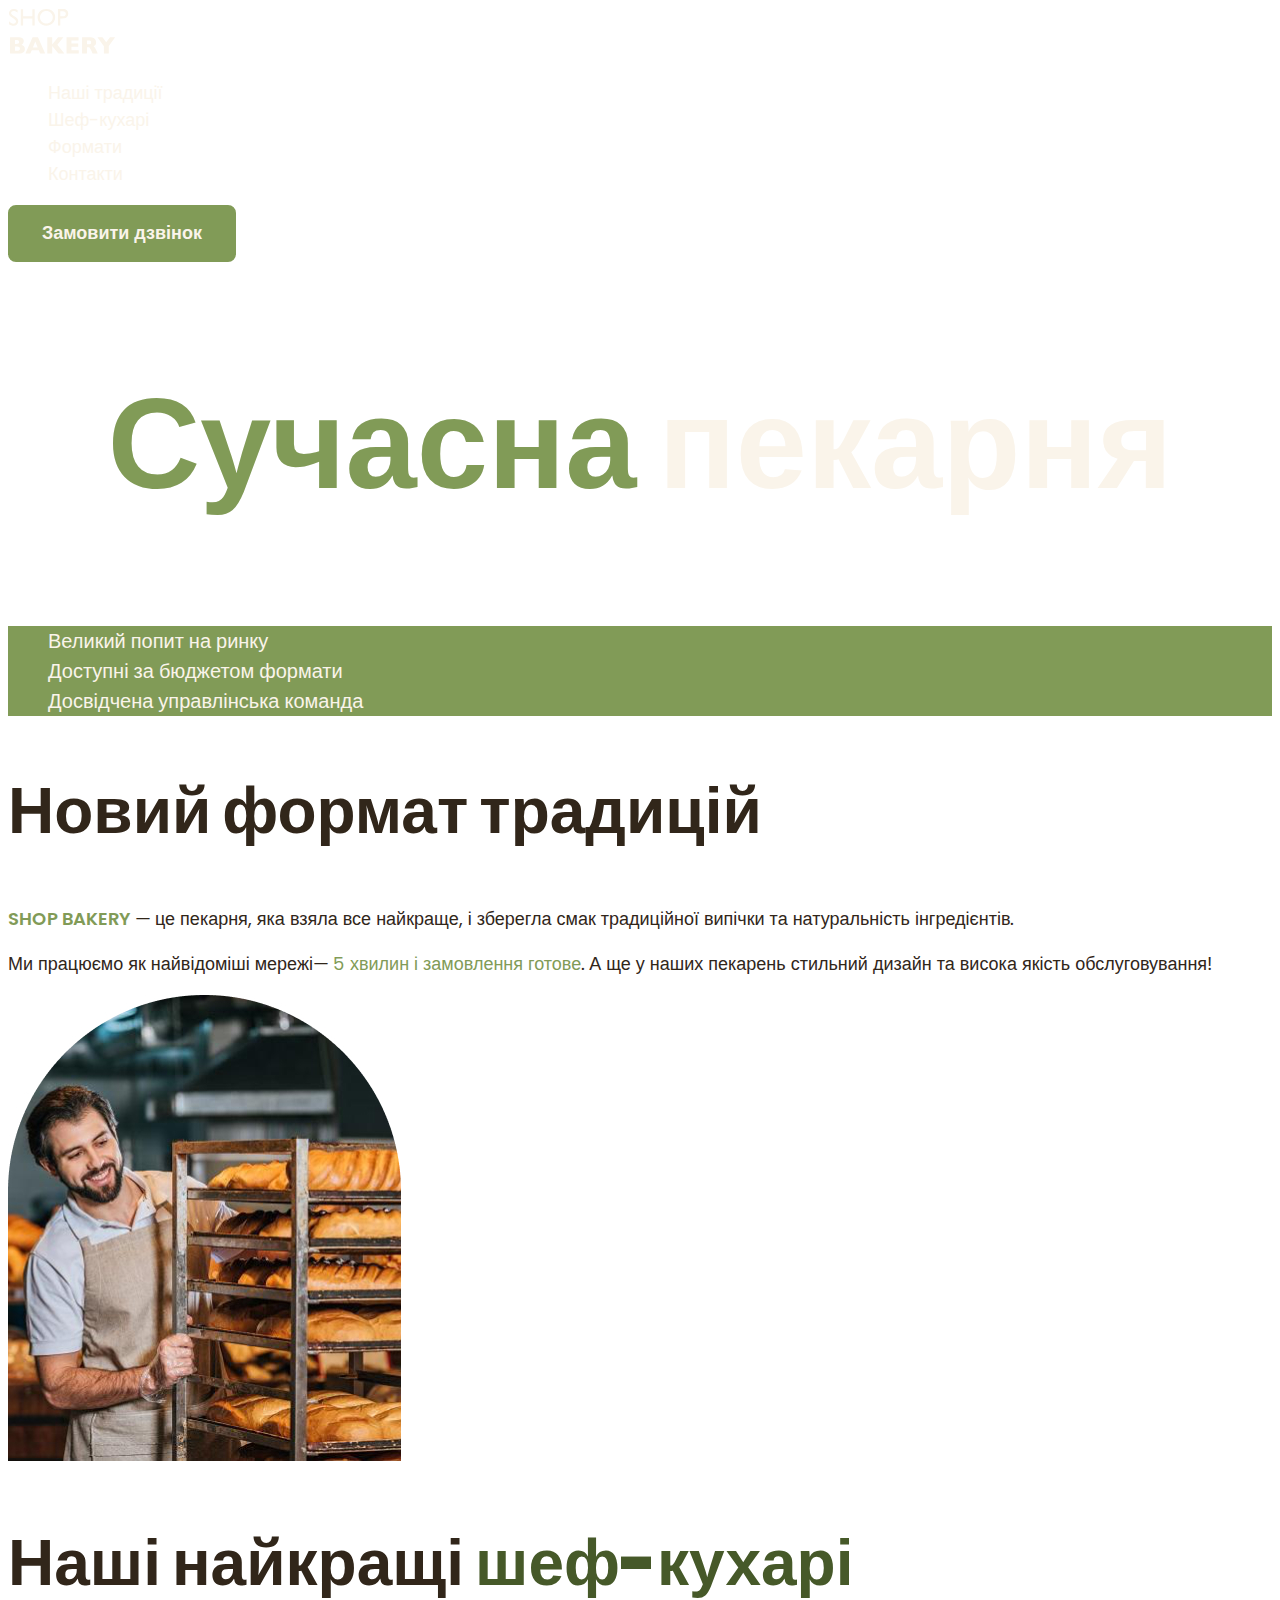
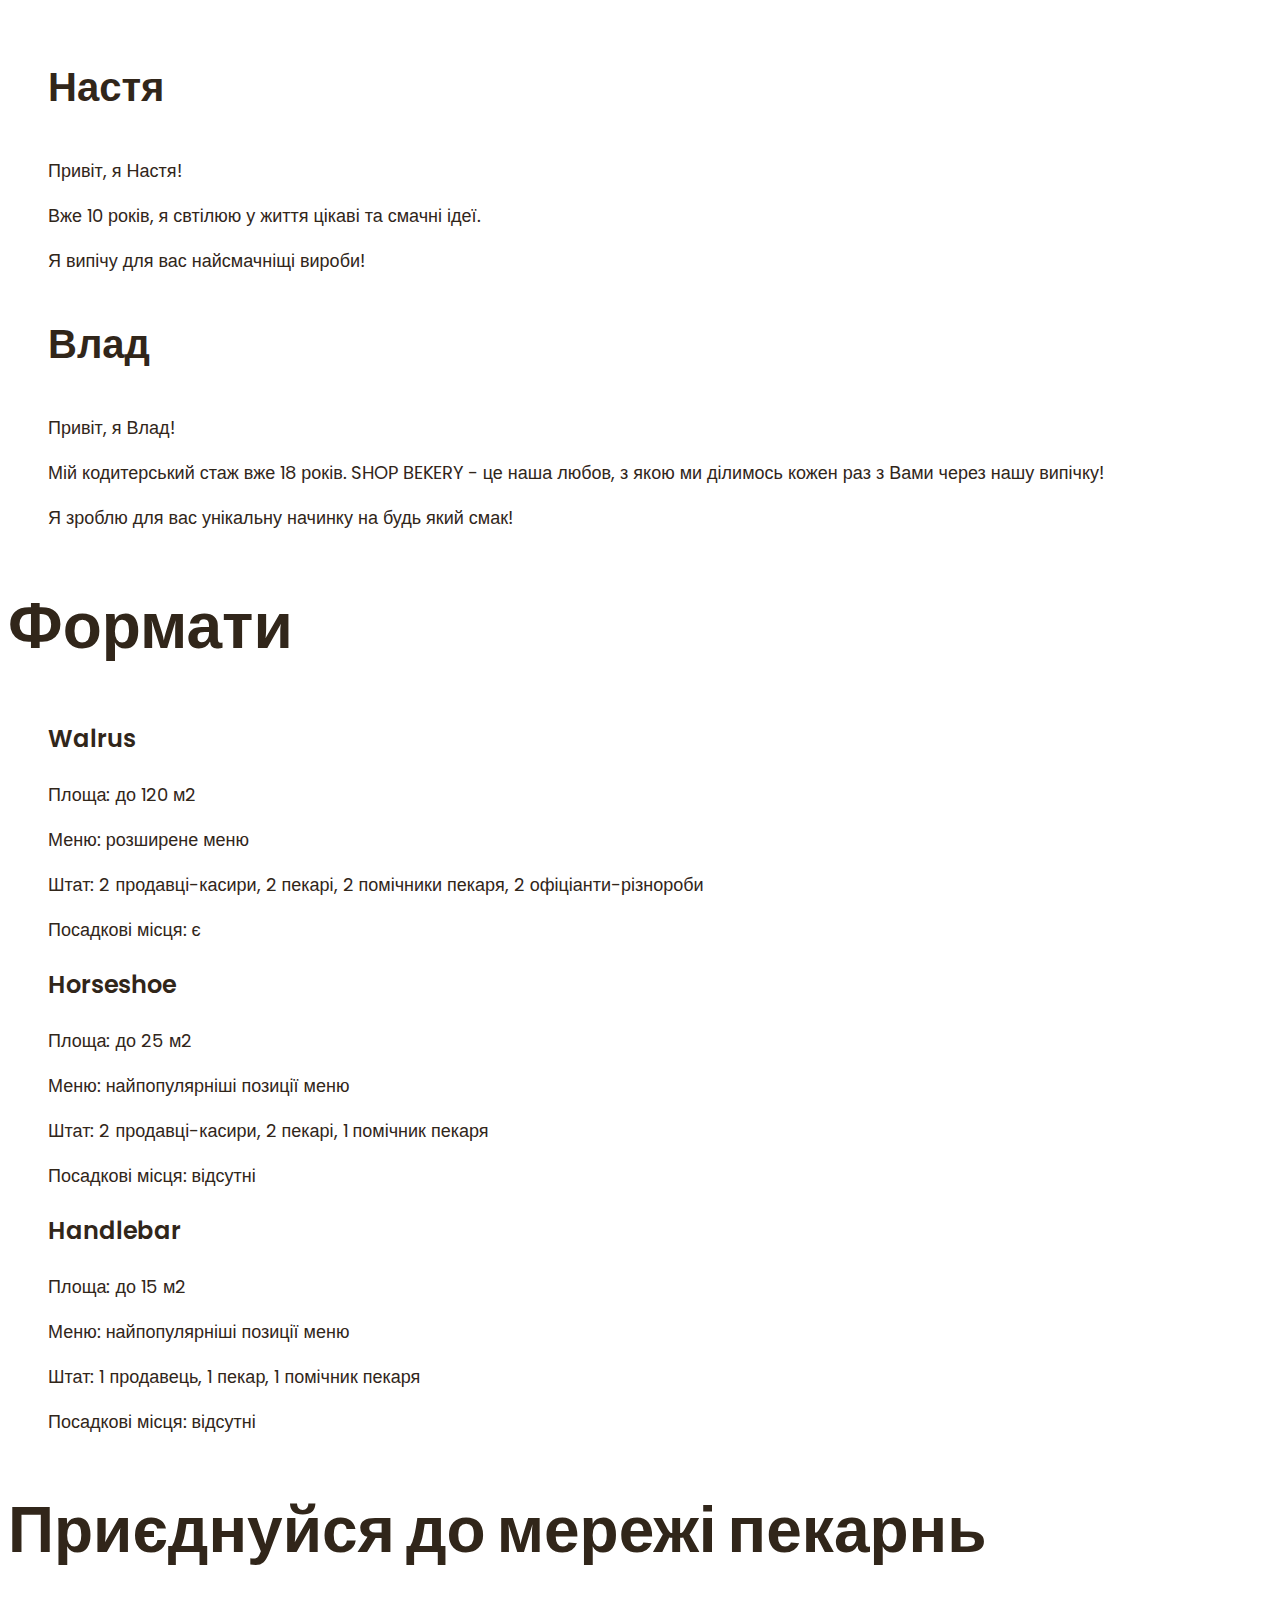
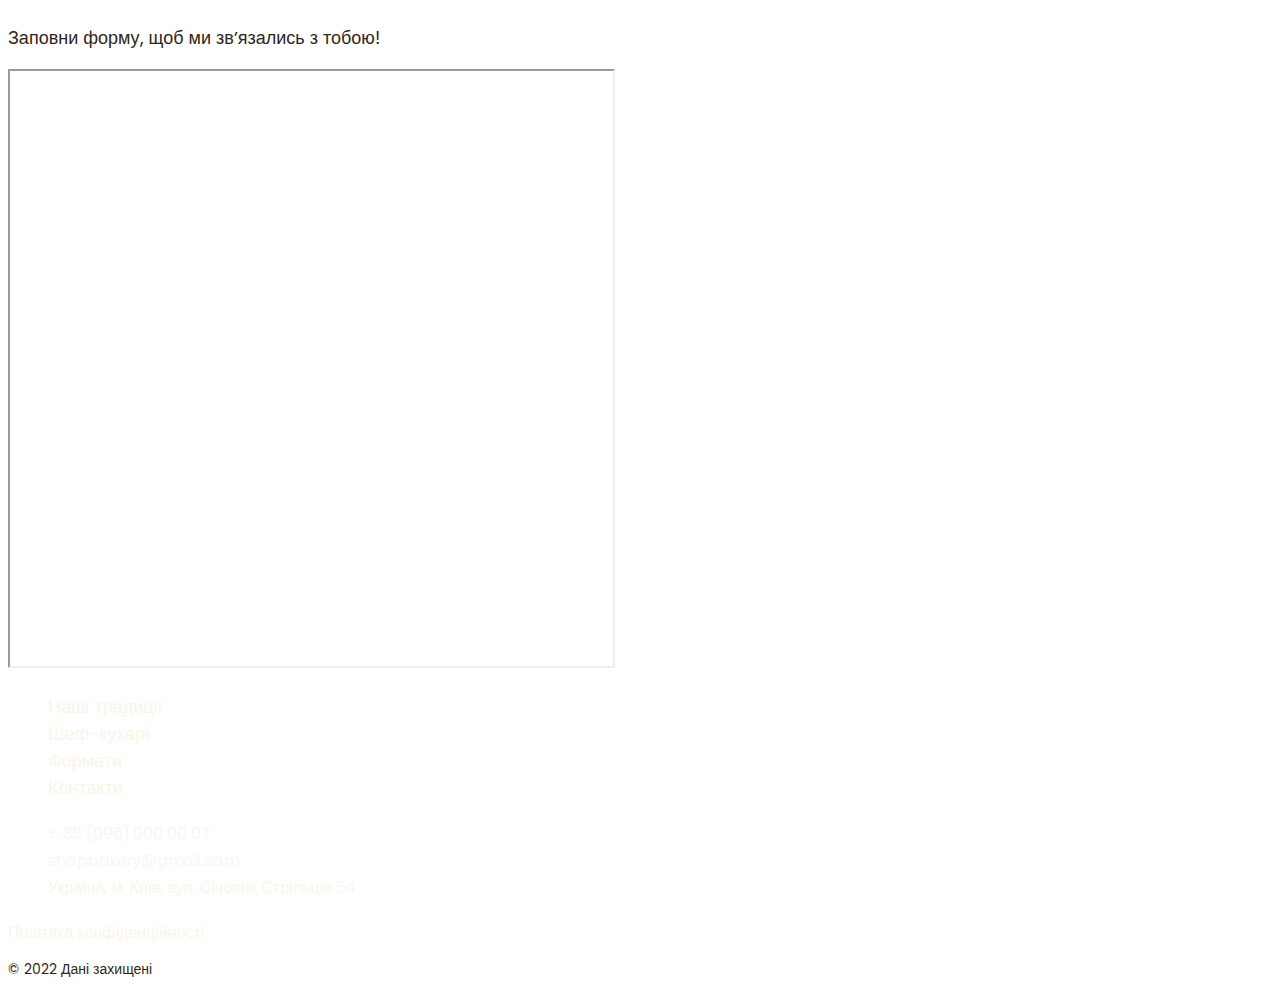
<file: index.html>
<!DOCTYPE html>
<html lang="uk">

<head>
    <meta charset="UTF-8" />
    <meta name="viewport" content="width=device-width, initial-scale=1.0" />
    <!-- <link rel="preconnect" href="https://fonts.googleapis.com">
    <link rel="preconnect" href="https://fonts.gstatic.com" crossorigin>
    <link href="https://fonts.googleapis.com/css2?family=Poppins:wght@300;400;600;900&display=swap" rel="stylesheet"> -->
    <link rel="stylesheet" href="./css/style.css">
    <title>genius-space-website</title>
</head>

<body>
    <header>
        <nav>
            <a href="/">
                <img src="./images/logo.svg" alt="Логотип сучасної пекарні">
            </a>
            <ul>
                <li>
                    <a class="link" href="#traditions-section">Наші традиції</a>
                </li>
                <li>
                    <a class="link" href="#cookers-section">Шеф-кухарі</a>
                </li>
                <li>
                    <a class="link" href="#formats-section">Формати</a>
                </li>
                <li>
                    <a class="link" href="#contact-section">Контакти</a>
                </li>
            </ul>
        </nav>
        <button class="primary-button" type="button">Замовити дзвінок</button>
    </header>
    <main>
        <section>
            <h1 class="hero-title"><span class="special-treatment">Сучасна</span> пекарня</h1>
        </section>
        <section id="traditions-section">
            <ul class="advantages-list">
                <li class="advantages-item">Великий попит на ринку </li>
                <li class="advantages-item">Доступні за бюджетом формати</li>
                <li class="advantages-item">Досвідчена управлінська команда</li>
            </ul>
            <h2 class="section-title">Новий формат традицій</h2>
            <p class="traditions-text">
                <span class="brand">shop bakery</span> — це пекарня, яка взяла все найкраще, і
                зберегла смак традиційної випічки та натуральність інгредієнтів.
            </p>
            <p class="traditions-text">
                Ми працюємо як найвідоміші мережі—
                <span class="brand-uppercase">5 хвилин і замовлення готове</span>.
                А ще у наших пекарень стильний дизайн
                та висока якість обслуговування!
            </p>
            <img src="./images/bakery-man.png" alt="Чоловік пекарь">
        </section>
        <section id="cookers-section">
            <h2 class="section-title">Наші найкращі <span class="special-treatment">шеф-кухарі</span></h2>
            <ul>
                <li>
                    <article>
                        <h3 class="chef-title">Настя</h3>
                        <p>
                            Привіт, я Настя!
                        </p>

                        <p>
                            Вже 10 років, я свтілюю
                            у життя цікаві та смачні ідеї.
                        </p>

                        <p>
                            Я випічу для вас
                            найсмачніщі вироби!
                        </p>
                    </article>
                </li>
                <li>
                    <article>
                        <h3 class="chef-title">Влад</h3>
                        <p>
                            Привіт, я Влад!
                        </p>

                        <p>
                            Мій кодитерський стаж вже 18 років.
                            SHOP BEKERY - це наша любов, з якою ми ділимось кожен раз з Вами через нашу випічку!
                        </p>

                        <p>
                            Я зроблю для вас унікальну начинку на будь який смак!
                        </p>
                    </article>
                </li>
            </ul>

        </section>
        <section id="formats-section">
            <h2 class="section-title">Формати</h2>
            <ul>
                <li>
                    <article>
                        <h3 class="format-title" lang="en">Walrus</h3>
                        <div class="format-text">
                            <p>Площа: до 120 м2</p>
                            <p>Меню: розширене меню</p>
                            <p>Штат: 2 продавці-касири, 2 пекарі, 2 помічники пекаря, 2 офіціанти-різнороби</p>
                            <p>Посадкові місця: є</p>
                        </div>
                    </article>
                </li>
                <li>
                    <article>
                        <h3 class="format-title" lang="en">Horseshoe</h3>
                        <div class="format-text">
                            <p>Площа: до 25 м2</p>
                            <p>Меню: найпопулярніші позиції меню</p>
                            <p>Штат: 2 продавці-касири, 2 пекарі, 1 помічник пекаря</p>
                            <p>Посадкові місця: відсутні</p>
                        </div>
                    </article>
                </li>
                <li>
                    <article>
                        <h3 class="format-title" lang="en">Handlebar</h3>
                        <div class="format-text">
                            <p>Площа: до 15 м2</p>
                            <p>Меню: найпопулярніші позиції меню</p>
                            <p>Штат: 1 продавець, 1 пекар, 1 помічник пекаря</p>
                            <p>Посадкові місця: відсутні</p>
                        </div>
                    </article>
                </li>
            </ul>
        </section>
        <section id="contact-section">
            <h2 class="section-title">Приєднуйся до мережі пекарнь</h2>
            <p>
                Заповни форму, щоб ми звʼязались з тобою!
            </p>
            <iframe
                src="https://www.google.com/maps/embed?pb=!1m18!1m12!1m3!1d2540.1640531314047!2d30.491233500000003!3d50.4566697!2m3!1f0!2f0!3f0!3m2!1i1024!2i768!4f13.1!3m3!1m2!1s0x40d4ce637bfe1717%3A0x5370c2254ad1b952!2sSichovykh%20Striltsiv%20St%2C%2054%2C%20Kyiv%2C%20Ukraine%2C%2002000!5e0!3m2!1sen!2sca!4v1701117237402!5m2!1sen!2sca"
                width="603" height="595" allowfullscreen="" loading="lazy"
                referrerpolicy="no-referrer-when-downgrade"></iframe>
        </section>
    </main>
    <footer>
        <nav>
            <ul>
                <li>
                    <a class="link" href="">Наші традиції</a>
                </li>
                <li>
                    <a class="link" href="">Шеф-кухарі</a>
                </li>
                <li>
                    <a class="link" href="">Формати</a>
                </li>
                <li>
                    <a class="link" href="">Контакти</a>
                </li>
            </ul>
        </nav>
        <address>
            <ul>
                <li>
                    <a class="address-link" href="tel:+380960000007">+ 38 (096) 000 00 07</a>
                </li>
                <li>
                    <a class="address-link" href="mailto:shopbakery@gmail.com">shopbakery@gmail.com</a>
                </li>
                <li>
                    <a class="address-link" href="https://maps.app.goo.gl/AYLR2dPhU26Ghxsc7" target="_blank">Україна, м.
                        Київ, вул. Січових
                        Стрільців 54</a>
                </li>

                <li>
                    <a href="#"></a>
                </li>

                <li>
                    <a href="#"></a>
                </li>
            </ul>
            <a class="address-link" href="#" target="_blank">Політика конфіденційності</a>
            <p class="address-copyright">&copy; 2022 Дані захищені</p>
        </address>

    </footer>
</body>

</html>
</file>
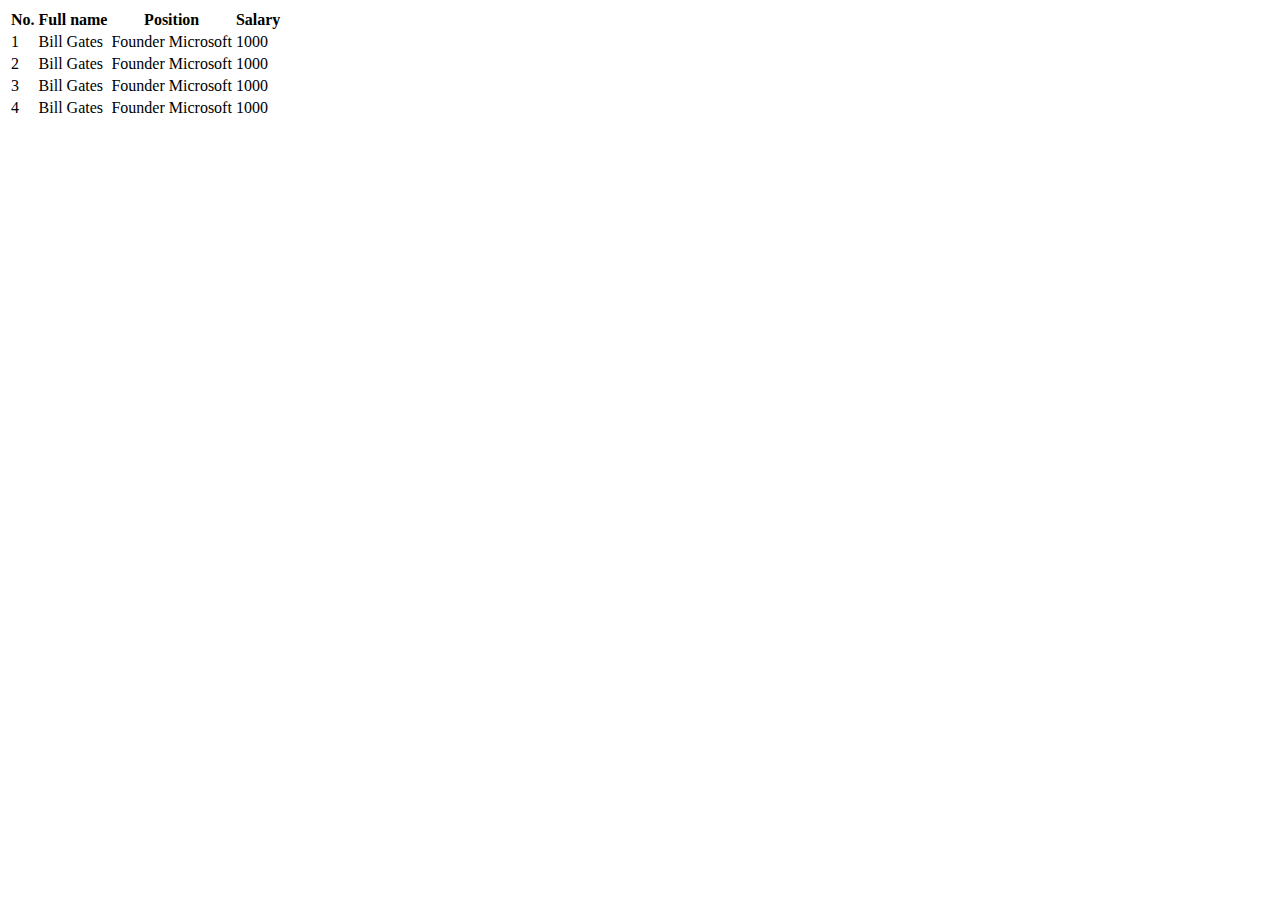
<file: test files/creating-a-table.html>
<!DOCTYPE html>
<html lang="en">

<head>
    <meta charset="UTF-8">
    <meta name="viewport" content="width=device-width, initial-scale=1.0">
    <title>Document</title>
</head>

<body>
    <table>
        <thead>
            <tr>
                <th>No.</th>
                <th>Full name</th>
                <th>Position</th>
                <th>Salary</th>

                <!-- Unite two rows with 1000$ each -->
                <!-- <th rowspan="1000$">Salary</th> -->
            </tr>
        </thead>
        <tbody>
            <tr>
                <td>1</td>
                <td>Bill Gates</td>
                <td>Founder Microsoft</td>
                <td>1000</td>
            </tr>
            <tr>
                <td>2</td>
                <td>Bill Gates</td>
                <td>Founder Microsoft</td>
                <td>1000</td>
            </tr>
            <tr>
                <td>3</td>
                <td>Bill Gates</td>
                <td>Founder Microsoft</td>
                <td>1000</td>
            </tr>
            <tr>
                <td>4</td>
                <td>Bill Gates</td>
                <td>Founder Microsoft</td>
                <td>1000</td>
            </tr>
        </tbody>
    </table>
</body>

</html>
</file>
<file: css/style.css>
/* poppins-300 - latin */
@font-face {
    font-display: swap;
    /* Check https://developer.mozilla.org/en-US/docs/Web/CSS/@font-face/font-display for other options. */
    font-family: 'Poppins';
    font-style: normal;
    font-weight: 300;
    src: url('../fonts/poppins-v20-latin-300.woff2') format('woff2');
    /* Chrome 36+, Opera 23+, Firefox 39+, Safari 12+, iOS 10+ */
}

/* poppins-regular - latin */
@font-face {
    font-display: swap;
    /* Check https://developer.mozilla.org/en-US/docs/Web/CSS/@font-face/font-display for other options. */
    font-family: 'Poppins';
    font-style: normal;
    font-weight: 400;
    src: url('../fonts/poppins-v20-latin-regular.woff2') format('woff2');
    /* Chrome 36+, Opera 23+, Firefox 39+, Safari 12+, iOS 10+ */
}

/* poppins-600 - latin */
@font-face {
    font-display: swap;
    /* Check https://developer.mozilla.org/en-US/docs/Web/CSS/@font-face/font-display for other options. */
    font-family: 'Poppins';
    font-style: normal;
    font-weight: 600;
    src: url('../fonts/poppins-v20-latin-600.woff2') format('woff2');
    /* Chrome 36+, Opera 23+, Firefox 39+, Safari 12+, iOS 10+ */
}

/* poppins-900 - latin */
@font-face {
    font-display: swap;
    /* Check https://developer.mozilla.org/en-US/docs/Web/CSS/@font-face/font-display for other options. */
    font-family: 'Poppins';
    font-style: normal;
    font-weight: 900;
    src: url('../fonts/poppins-v20-latin-900.woff2') format('woff2');
    /* Chrome 36+, Opera 23+, Firefox 39+, Safari 12+, iOS 10+ */
}

:root {
    --brand-light-color: #819B57;
    --brand-dark-color: #465929;
    --primary-light-color: #FAF4EA;
    --primary-dark-color: #31261A;
}

address {
    font-style: normal;
}

ul {
    list-style-type: none;
}

body {
    color: var(--primary-dark-color);
    font-family: "Poppins", sans-serif;
    font-size: 18px;
    font-weight: 400;
    line-height: 1.5;
}

.primary-button {
    padding: 16px 32px;
    gap: 10px;
    border-radius: 8px;
    border: 2px solid var(--brand-light-color);
    background-color: var(--brand-light-color);
    color: var(--primary-light-color);
    font-size: 18px;
    cursor: pointer;
    font-weight: 600;
}

.primary-button:hover {
    background-color: transparent;
    color: var(--brand-dark-color);
}

.link {
    color: var(--primary-light-color);
    text-decoration: none;
    line-height: 1.5;
}

.link:hover {
    color: var(--brand-light-color);
    font-weight: 600;
}

.hero-title {
    color: var(--primary-light-color);
    text-align: center;
    font-size: 128px;
}

.hero-title .special-treatment {
    color: var(--brand-light-color);
}

.advantages-list {
    background-color: var(--brand-light-color);
    color: var(--primary-light-color);
}

.advantages-item {
    font-size: 20px;
    font-weight: 300;
}


/* Section settings */
.section-title {
    font-size: 64px;
    line-height: 1.3;
}


.section-title .special-treatment {
    color: var(--brand-dark-color);
}

/* Traditions settings */
.traditions-text .brand {
    text-transform: uppercase;
    color: var(--brand-light-color);
    font-weight: 600;
}

.traditions-text .brand-uppercase {
    color: var(--brand-light-color);
}

/* Chefs settings */
.chef-title {
    font-size: 40px;
    font-weight: 600;
}

/* Format settings */
.format-title {
    font-size: 24px;
    font-weight: 600;
}

/* Address settings */
.address-link {
    color: var(--primary-light-color);
    font-size: 16px;
    font-weight: 300;
    text-decoration: none;
}

.address-link:hover {
    color: var(--brand-light-color);
}

.address-copyright {
    font-size: 14px;
}
</file>
